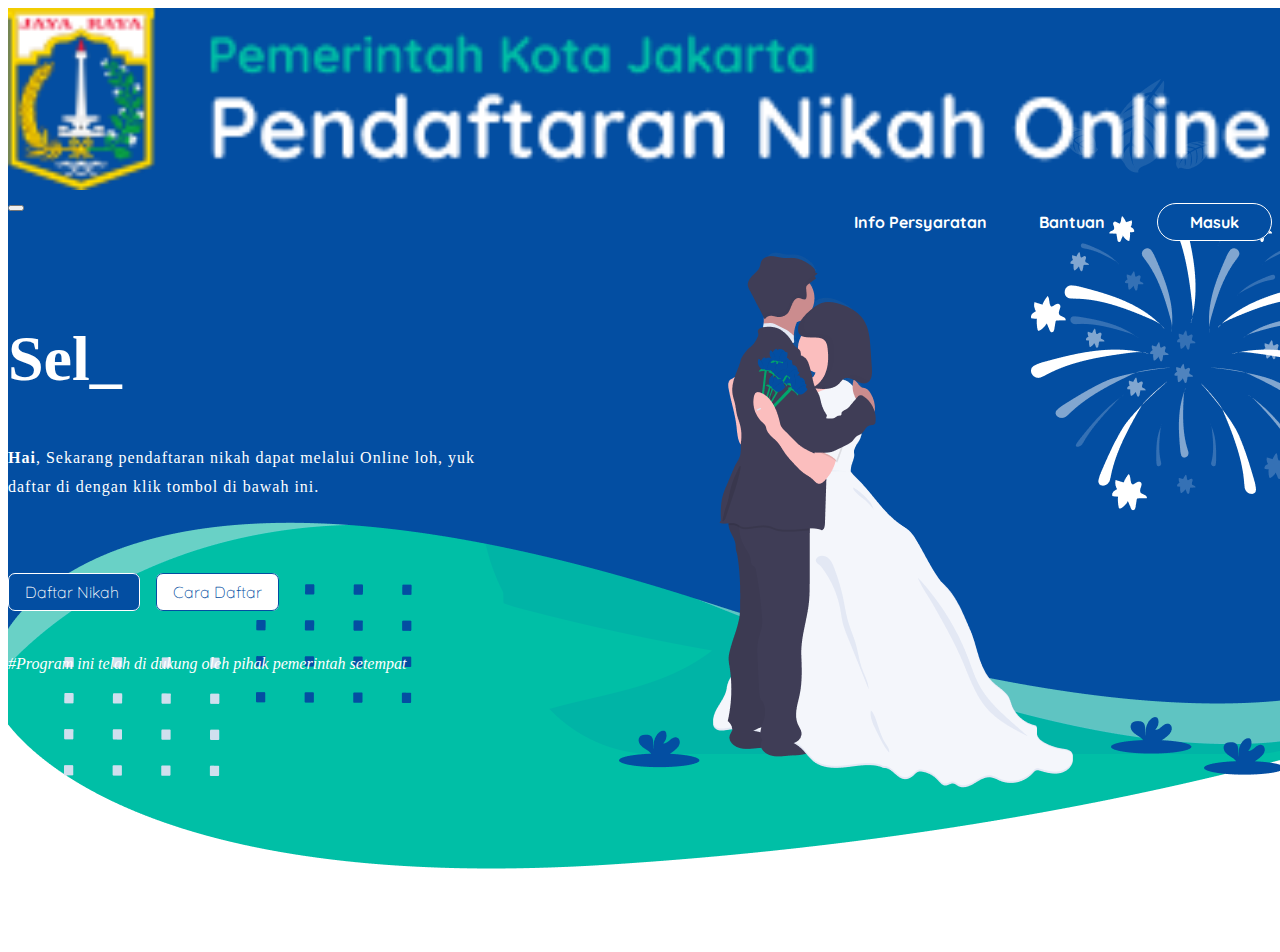
<file: index.html>
<!doctype html>
<html lang="en">
  <head>
    <!-- Required meta tags -->
    <meta charset="utf-8">
    <meta name="viewport" content="width=device-width, initial-scale=1">

    <!-- Bootstrap CSS -->
    <!-- <link rel="stylesheet" type="text/css" href="css/bootstrap.min.css"> -->
    <link href="https://cdn.jsdelivr.net/npm/bootstrap@5.0.1/dist/css/bootstrap.min.css" rel="stylesheet" integrity="sha384-+0n0xVW2eSR5OomGNYDnhzAbDsOXxcvSN1TPprVMTNDbiYZCxYbOOl7+AMvyTG2x" crossorigin="anonymous">
    <link rel="stylesheet" type="text/css" href="css/style.css">
    <link rel="stylesheet" type="text/css" href="css/style@575px.css">
    <link rel="stylesheet" type="text/css" href="css/style@767px.css">
    <link rel="stylesheet" type="text/css" href="css/style@991px.css">
    <link rel="stylesheet" type="text/css" href="css/style@1199px.css">
    <link rel="stylesheet" type="text/css" href="css/style@1399px.css">

    <title>Pendaftaran Nikah Online</title>
  </head>
  <body>
    
    <div class="body-child">
      <div class="header-bg-img">
          <img class="img-fluid" src="img/bg-home.png">
      </div>
      <div class="container clear-mp">

       <nav class="navbar pt-4 navbar-expand-lg navbar-light bg-transparent">
        <div class="container-fluid">
          <a class="navbar-brand logo-header" href="#">
            <img src="img/logo-header.png" style="width: 100%;">
          </a>

          <button class="navbar-toggler" type="button" data-bs-toggle="collapse" data-bs-target="#navbarNav" aria-controls="navbarNav" aria-expanded="false" aria-label="Toggle navigation">
            <span class="navbar-toggler-icon"></span>
          </button>
          <div class="collapse navbar-collapse text-right" id="navbarNav">
              <div class="wedd-sub-nav Q-b">
                <a href="#" class="wedd-nav-link">
                  Info Persyaratan
                </a>
                <a href="#" class="wedd-nav-link">
                  Bantuan
                </a>
                <a href="#" class="btn-masuk">
                  Masuk
                </a>
              </div>
          </div>
        </div>
      </nav>

     
      <div class="header-home mt-4" style="">
        
        <div class="header-home-goals" style="margin-top: 3rem;">
          <!-- <h1>Selamat Datang</h1> -->
          <div class="text-run">
            <h1 class="text-ketik"><span class="text-target"></span><span class="cursor-kedip">_</span></h1>
          </div>
          <p><b>Hai</b>, Sekarang pendaftaran nikah dapat melalui Online loh, yuk daftar di dengan klik tombol di bawah ini.</p>
          <div class="btn-group-goals">
              <a href="pendaftaran.html" class="btn-daftar Q-l">
                Daftar Nikah
              </a>
               <a href="#" class="btn-cara-daftar Q-l">
                Cara Daftar
              </a>
          </div>
          <p class="mt-4"><i>#Program ini telah di dukung oleh pihak pemerintah setempat</i></p>
        </div>
        <div class="form-login login-show p-4" style="">
          <div class="header-form-login">
            <a class="header-form-login-back" href="#">
              <img class="img" src="./img/arrow-left.png">
              Kembali
            </a>
          </div>
          <h3 class="Q-b mb-4 text-blue">The <span style="color: black;">Wedding</span></h3>
          <h5 class="Q-b text-blue">Masuk untuk  melanjutkan Pendaftaran</h5>
          <p class="Q-l">Program Pendaftaran Nikah Online ini telah di setujui oleh pihak - pihak penyelenggara untuk menjaga Sosial Distansing</p>
          <form>
            <div class="mt-4 p-3 card-login">
              <div class="wedd-input-group Q-l mt-1">
                <label class="mb-1">Alamat Email</label>
                <input type="email" class="wedd-input" name="username" placeholder="alamat@email.com">
              </div>
              <div class="wedd-input-group Q-l  mt-1">
                <label class="mb-1">Password</label>
                <input type="password" class="wedd-input" name="Password" placeholder="password">
              </div>
            </div>
            <div class="form-check mt-4 Q-l text-muted">
              <input class="form-check-input" type="checkbox" value="" id="flexCheckDefault">
              <label class="form-check-label" for="flexCheckDefault">
                Ingatkan Saya
              </label>
              <a href="#" class="text-blue" style="position: absolute;right: 2rem; text-decoration: none;">Lupa Password?</a>
            </div>
            <button class="btn-login mt-4 Q-l" value="">Masuk</button>
          </form>
        </div>
      </div>
      
      </div>
  </div>
  


    <!-- Optional JavaScript; choose one of the two! -->

    <!-- Option 1: Bootstrap Bundle with Popper -->
    <!-- <script src="js/bootstrap.bundle.min.js" integrity="sha384-JEW9xMcG8R+pH31jmWH6WWP0WintQrMb4s7ZOdauHnUtxwoG2vI5DkLtS3qm9Ekf" crossorigin="anonymous"></script>

    Option 2: Separate Popper and Bootstrap JS
    
    <script src="https://cdn.jsdelivr.net/npm/@popperjs/core@2.9.1/dist/umd/popper.min.js" integrity="sha384-SR1sx49pcuLnqZUnnPwx6FCym0wLsk5JZuNx2bPPENzswTNFaQU1RDvt3wT4gWFG" crossorigin="anonymous"></script>
    <script type="text/javascript" src="js/bootstrap.min.js" ></script> -->
    <script type="text/javascript" src="js/jquery.js"></script>
    <script src="https://cdn.jsdelivr.net/npm/bootstrap@5.0.1/dist/js/bootstrap.bundle.min.js" integrity="sha384-gtEjrD/SeCtmISkJkNUaaKMoLD0//ElJ19smozuHV6z3Iehds+3Ulb9Bn9Plx0x4" crossorigin="anonymous"></script>
    <script type="text/javascript">
      $(document).ready(function () {
       var i = 0;
        var run = false;
        var iRun = 100;
        var it = 0;
        var IExecuteText = 0;
        $(".btn-masuk").click(function () {
          // body...
          $(".header-home-goals").css("opacity","0")
          $(".header-home-goals").css("transition","opacity 0.5s")
          $(".form-login").css("margin-left","0%")
          $(".form-login").css("transition","margin-left 0.5s")
          $(this).css("display","none")

        })
        $(".header-form-login-back").click(function(){
          $(".header-home-goals").css("opacity","1")
          $(".header-home-goals").css("transition","opacity 0.5s")
          $(".form-login").css("margin-left","-100%")
          $(".form-login").css("transition","margin-left 0.5s")
          $(".btn-masuk").css("display","")

        });
        var teks = ["Selamat Datang","Sekarang Daftar Nikah menjadi Lebih Masukudah"];
        runText(teks,200,50);

        function runText(text,timing,jedaTextRemove) {
          var timeIsRun = 0;
          
          setInterval(function (argument) {
            
            var textExecute = teks[IExecuteText];
            if (!run) {
              var a = Array.from(textExecute);
              $(".text-target").append(a[i]);
              if (i > a.length) {
                run = true;
              }
              if (IExecuteText == 1) {
                $(".text-target").css("font","")
              }
              i = i + 1;

            }else{
              
          
              // setTimeout(function(){ it = it + 1; console.log(it)}, 100);

              // if (it >= jedaTextRemove) {
                // var str= $(".text-target").text();
                // if (str.length != 0) {
                //   $(".text-target").text("");
                //   var newStr = str.substring(0, str.length - 1);
                //   $(".text-target").append(newStr);
                // }
                // if (i <= 1) {
                //   run = false;
                //   it = 0;
                //   // if (IExecuteText == 1) {
                //   //   IExecuteText = 0;
                //   // }else{
                //   //   IExecuteText = IExecuteText + 1;
                //   // }

                // }
                // i = i - 1;
              // }


            }

            

          },timing);

          setInterval(function () {
            $(".cursor-kedip").toggleClass("invisible");
          },200)
        }
      })
    </script>
  </body>
</html>
</file>
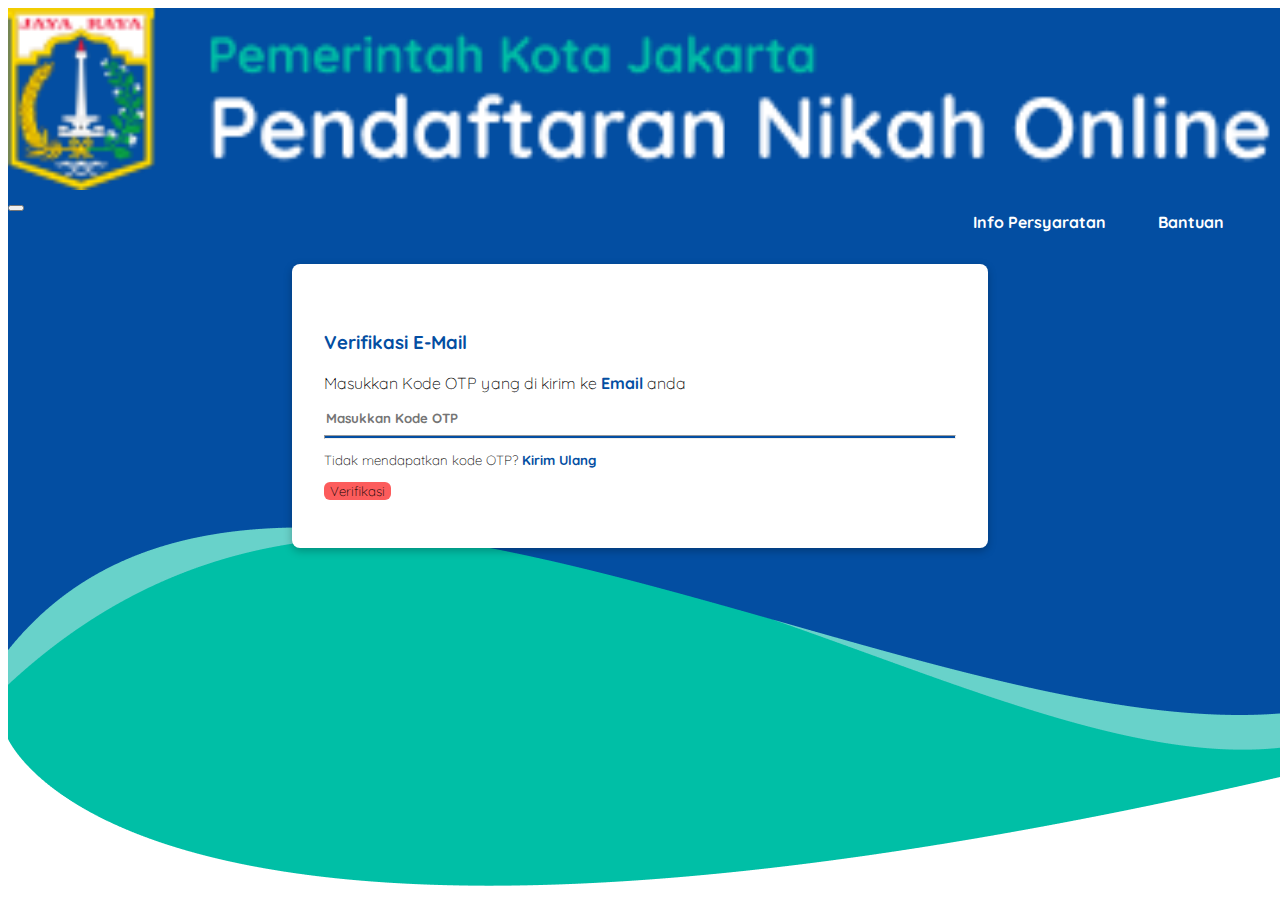
<file: page-otp-password.html>
<!doctype html>
<html lang="en">
  <head >
    <!-- Required meta tags -->
    <meta charset="utf-8">
    <meta name="viewport" content="width=device-width, initial-scale=1">

    <link href="https://cdn.jsdelivr.net/npm/bootstrap@5.0.1/dist/css/bootstrap.min.css" rel="stylesheet" integrity="sha384-+0n0xVW2eSR5OomGNYDnhzAbDsOXxcvSN1TPprVMTNDbiYZCxYbOOl7+AMvyTG2x" crossorigin="anonymous">
    <link rel="stylesheet" type="text/css" href="css/style.css">
    <link rel="stylesheet" type="text/css" href="css/style@575px.css">
    <link rel="stylesheet" type="text/css" href="css/style@767px.css">
    <link rel="stylesheet" type="text/css" href="css/style@991px.css">
    <link rel="stylesheet" type="text/css" href="css/style@1199px.css">
    <link rel="stylesheet" type="text/css" href="css/style@1399px.css">

    <title>Pendaftaran Nikah Online</title>
  </head>
  <body>
    <div class="header-bg-img">
          <img class="img-fluid" src="img/bg-gelombang.png">
      </div>
    <div class="container">
      <nav class="navbar navbar-expand-lg pt-4 navbar-light bg-transparent">
        <div class="container-fluid">
          <a class="navbar-brand logo-header" href="#">
            <img src="img/logo-header.png" style="width: 100%;">
          </a>

          <button class="navbar-toggler" type="button" data-bs-toggle="collapse" data-bs-target="#navbarNav" aria-controls="navbarNav" aria-expanded="false" aria-label="Toggle navigation">
            <span class="navbar-toggler-icon"></span>
          </button>
          <div class="collapse navbar-collapse text-right" id="navbarNav">
              <div class="wedd-sub-nav Q-b">
                <a href="#" class="wedd-nav-link">
                  Info Persyaratan
                </a>
                <a href="#" class="wedd-nav-link">
                  Bantuan
                </a>
              </div>
          </div>
        </div>
      </nav>
      <div class="wedd-card-form text-center custom-card header-home-goals-pendaftaran p-4" style="width: 50%; margin: auto; margin-top: 2rem !important;">
        <div class="verfikasi">
          <h3 class=" Q-b text-blue">Verifikasi E-Mail</h3>
          <p class="Q-l">Masukkan Kode OTP yang di kirim ke <span class="Q-b text-blue">Email</span> anda</p>
          <form action="dashboard-client.html" method="post">
            <input
              style="border: none; background-color: white; outline: none;"
              class="text-black-light p-2 text-center Q-b" type="text" name="kode-otp" placeholder="Masukkan Kode OTP">
              <hr class="w-50 m-auto background-blue" style="height: 2px;">
              <p class="Q-l mt-2" style="font-size: 10pt;">Tidak mendapatkan kode OTP? <span class="Q-b text-blue">Kirim Ulang</span></p>
              <input type="submit" class="btn-input-red text-center text-white p-2 Q-l w-50" name="verifikasi-otp" value="Verifikasi">
          </form>
        </div>
      </div>
    </div>

    <!-- Optional JavaScript; choose one of the two! -->

    <script type="text/javascript" src="js/jquery.js"></script>
    <script src="https://cdn.jsdelivr.net/npm/bootstrap@5.0.1/dist/js/bootstrap.bundle.min.js" integrity="sha384-gtEjrD/SeCtmISkJkNUaaKMoLD0//ElJ19smozuHV6z3Iehds+3Ulb9Bn9Plx0x4" crossorigin="anonymous"></script>
    <script type="text/javascript">
      $(document).ready(function () {
        $('.wedd-input').focus(function () {
          
        })
      })
    </script>
  </body>
</html>
</file>
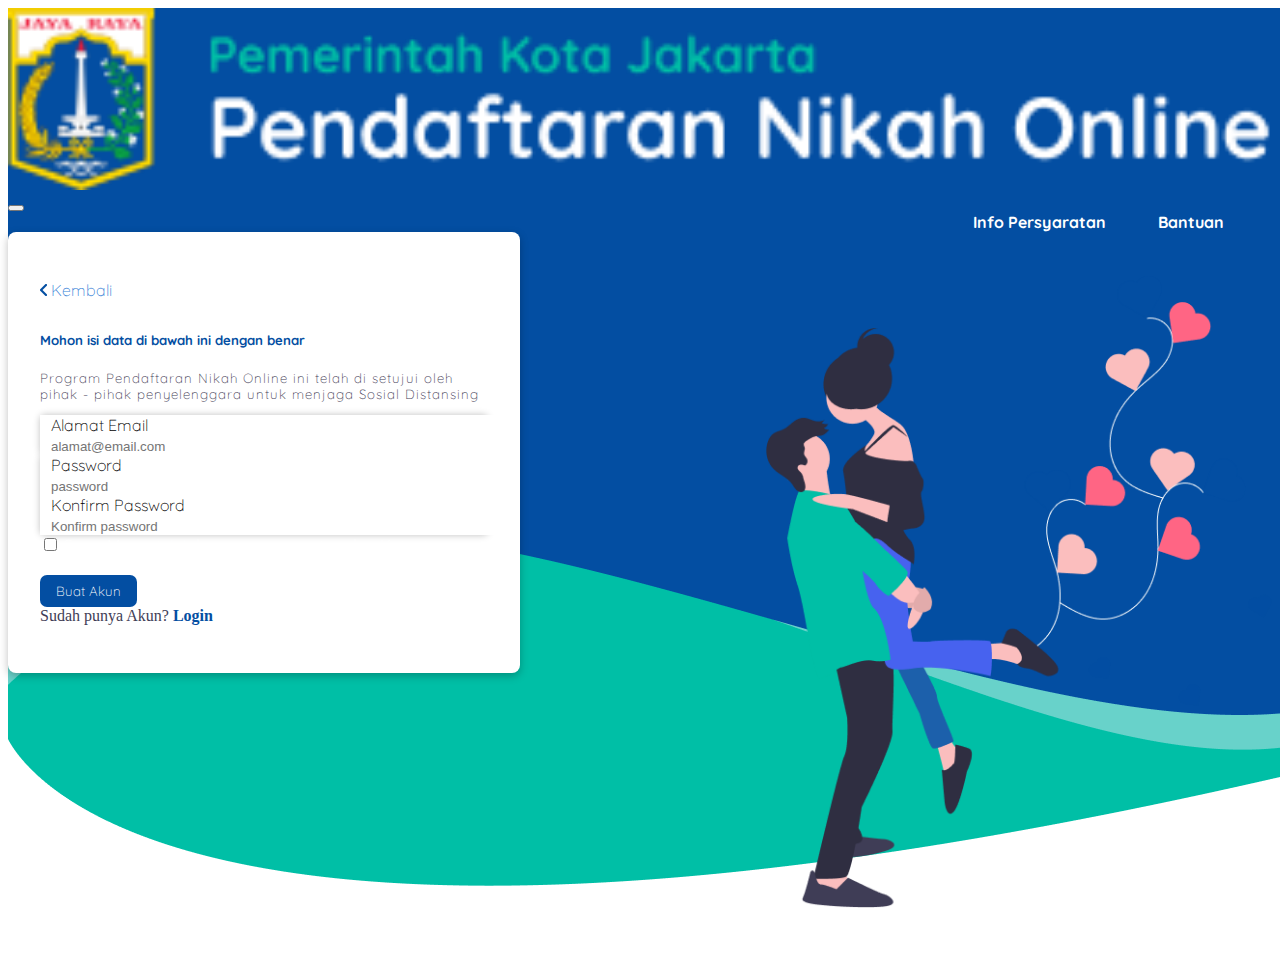
<file: pendaftaran.html>
<!doctype html>
<html lang="en">
  <head>
    <!-- Required meta tags -->
    <meta charset="utf-8">
    <meta name="viewport" content="width=device-width, initial-scale=1">

    <!-- Bootstrap CSS -->
    <link href="https://cdn.jsdelivr.net/npm/bootstrap@5.0.1/dist/css/bootstrap.min.css" rel="stylesheet" integrity="sha384-+0n0xVW2eSR5OomGNYDnhzAbDsOXxcvSN1TPprVMTNDbiYZCxYbOOl7+AMvyTG2x" crossorigin="anonymous">
    <link rel="stylesheet" type="text/css" href="css/style.css">
    <link rel="stylesheet" type="text/css" href="css/style@575px.css">
    <link rel="stylesheet" type="text/css" href="css/style@767px.css">
    <link rel="stylesheet" type="text/css" href="css/style@991px.css">
    <link rel="stylesheet" type="text/css" href="css/style@1199px.css">
    <link rel="stylesheet" type="text/css" href="css/style@1399px.css">

    <title>Pendaftaran Nikah Online</title>
  </head>
  <body>
    <div class="header-bg-img">
          <img class="img-fluid" src="img/bg-gelombang.png">
      </div>
  	<div class="container">
  		<nav class="navbar navbar-expand-lg pt-4 navbar-light bg-transparent">
		    <div class="container-fluid">
		      <a class="navbar-brand logo-header" href="index.html">
		        <img src="img/logo-header.png" style="width: 100%;" >
		      </a>

		      <button class="navbar-toggler" type="button" data-bs-toggle="collapse" data-bs-target="#navbarNav" aria-controls="navbarNav" aria-expanded="false" aria-label="Toggle navigation">
		        <span class="navbar-toggler-icon"></span>
		      </button>
		      <div class="collapse navbar-collapse text-right" id="navbarNav">
		          <div class="wedd-sub-nav Q-b">
		            <a href="#" class="wedd-nav-link">
		              Info Persyaratan
		            </a>
		            <a href="#" class="wedd-nav-link">
		              Bantuan
		            </a>
		          </div>
		      </div>
		    </div>
		  </nav>
      <div class="header-home" style="background-image: url('img/wedding-2.png');background-size: 40%; background-position: right;">
        <div class="header-home-goals header-home-goals-pendaftaran">
          <div class="form-login custom-card">
            <div class="header-form-login">
              <a class="header-form-login-back" href="index.html">
                <img class="img" src="./img/arrow-left.png">
                Kembali
              </a>
            </div>
            <h5 class="Q-b text-blue">Mohon isi data di bawah ini dengan benar</h5>
            <p class="Q-l text-black-light" style="line-height: 120%;margin-top: 1rem; font-size: 10pt">Program Pendaftaran Nikah Online ini telah di setujui oleh pihak - pihak penyelenggara untuk menjaga Sosial Distansing</p>
            <form>
              <div class="mt-4 p-3 card-login">
                <div class="wedd-input-group Q-l mt-1">
                  <label class="mb-1 text-black">Alamat Email</label>
                  <input type="email" class="wedd-input" name="username" placeholder="alamat@email.com">
                </div>
              </div>
              <div class="mt-4 p-3 card-login">
                <div class="wedd-input-group Q-l  mt-1">
                  <label class="mb-1 text-black">Password</label>
                  <input type="password" class="wedd-input" name="Password" placeholder="password">
                </div>
                <div class="wedd-input-group Q-l  mt-1">
                  <label class="mb-1 text-black">Konfirm Password</label>
                  <input type="password" class="wedd-input" name="konfirm_password" placeholder="Konfirm password">
                </div>
              </div>
              <div class="form-check mt-4 Q-l text-muted">
                <input class="form-check-input" type="checkbox" value="" id="flexCheckDefault">
                <label class="form-check-label" for="flexCheckDefault">
                  Saya Menyetujui dengan persyaratan dan Ketentuan berlaku
                </label>
              </div>
              <button type="button" class="btn-login daftar mt-4 Q-l" value="">Buat Akun</button>
              <div class="mt-2">
                <label class="text-black-light">
                  Sudah punya Akun? <a href="index.html" style="text-decoration: none;"><b class="text-blue">Login</b></a>
                </label>
              </div>
              
            </form>
          </div>
        </div>
      </div>
  		
    </div>

    <script type="text/javascript" src="js/jquery.js"></script>
    <script src="https://cdn.jsdelivr.net/npm/bootstrap@5.0.1/dist/js/bootstrap.bundle.min.js" integrity="sha384-gtEjrD/SeCtmISkJkNUaaKMoLD0//ElJ19smozuHV6z3Iehds+3Ulb9Bn9Plx0x4" crossorigin="anonymous"></script>
    <script type="text/javascript">
    	$(document).ready(function () {
    		$('.daftar').click(function () {
    			 window.location = "page-otp-password.html";
    		})
    	})
    </script>
  </body>
</html>
</file>
<file: css/style.css>
/*Blue = 034EA2*/
/*Font Family*/
 @font-face {
   font-family: "Q-b";
   src: url('../font/static/Quicksand-Bold.ttf');
 }
@font-face {
   font-family: "Q-l";
   src: url('../font/static/Quicksand-Light.ttf');
 }
.Q-b{
  font-family: Q-b !important;
}
.Q-l{
  font-family: Q-l !important;
}
.Q-m{

}
.Q-r{

}
.Q-sb{

}

/*End Font*/
/*colors*/
.text-blue{
  color: #034EA2
}
.text-black{
  color: #000000 !important;
}
.text-black-light{
  color: #3F3D56;
}
/*end colors*/
/*bacground*/
.background-blue{
  background: #034EA2 !important;
}
/*end background*/
/*compotnent*/
.wedd-card{
  box-shadow: 0px 3px 8px rgba(0, 0, 0, 0.25);
  border-radius: 8px;
}
.card-login{
  background: #FFFFFF;
  box-shadow: 0px 0px 7px rgba(0, 0, 0, 0.25);
  border-radius: 5px;
}
.wedd-card-form{
  background-color: white;
  padding: 3rem 2rem 3rem 2rem;
  background: #FFFFFF;
  box-shadow: 0px 3px 8px rgba(0, 0, 0, 0.25);
  border-radius: 8px;
}
/*end componenet*/
.wedd-sub-nav{
    width: 100%;
    text-align: right;

  }
.wedd-nav-link{
    text-decoration: none;
    margin-right: 3rem;
    color: #FFFFFF !important;

}
.btn-masuk{
  background: #034EA2;
  color: white;
  text-decoration: none;
  padding: 0.5rem 2rem 0.5rem 2rem;
  border-radius: 2rem;
  border:1px solid #FFF;
}
.btn-masuk:hover{
  color: #034EA2;
  background: #FFF;
}
.header-home{
  
  background-clip: revert;
  background-position: center;
  background-repeat: no-repeat;
  height: 80vh;
}

.header-home-goals{
  color: #FFFFFF;
  width: 40%;
  position: absolute;
}
.header-home-goals h1{
  font-family: Segoe UI;
  font-weight: bold;
  font-size: 48pt;
}
.header-home-goals p{
  margin-top: 3rem;
  letter-spacing: 1px;
  line-height: 180%;
}
.header-home-goals i{
  width: 80%;
  display: block;
  letter-spacing: normal;
}
.btn-group-goals{
  margin-top: 5rem;
}
.btn-daftar{
  color: white;
  padding: 0.5rem 1rem 0.5rem 1rem;
  background-color: #034EA2;
  text-decoration: none;
  border-radius: 7px;
  border:1px solid #FFFFFF;
}
.btn-daftar:hover{
  color: #034EA2;
  background-color: #FFFFFF;
  transition: background-color 0.5s;

}
.btn-cara-daftar{
  color: #034EA2;
  padding: 0.5rem 1rem 0.5rem 1rem;
  background-color: white;
  text-decoration: none;
  border: 1px solid #034EA2;
  border-radius: 7px;
}
.btn-cara-daftar:hover{
  color: white;
  background-color: #3983D7;
  border: 1px solid #3983D7;
  transition: background-color 0.5s;

}
.btn-group-goals a{
  margin-right: 1rem;
}
.btn-input-red{
  background: #FC5C5C;
  border-radius: 6px;
  border: none;
}
.btn-input-red:hover{
  background: #FF9292;
  transition: background 0.5s;
}

/*style form*/
.wedd-input-group{
  width: 100%;
  position: relative;
}
.wedd-input-group label{
  display: block;
  position: absolute;
  padding-left: 0.7rem;
  z-index: 9999;
}
.wedd-input{
  border:none;
  outline: none;
  padding-top: 1.5rem;
  padding-left: 0.5rem;
  border-left: 0.2rem solid white;
  color: #3983D7;
  background: white;
  width: 100%;
}
.wedd-input:focus{
  border-left: 0.2rem solid #3983D7;
  transition: border-left 0.5s;

}
input:-webkit-autofill {
    background: white;
}
/*style login*/
.header-form-login{
  margin-bottom: 2rem;
  text-align: left;
}
.header-form-login a{
  text-decoration: none;
  color: #3983D7;
  font-family: Q-l;
}
.header-form-login a:hover{
  text-decoration: none;
  color: #000;
  font-family: Q-l;
}
.form-login{
  background-color: white;
  padding: 3rem 2rem 3rem 2rem;
  background: #FFFFFF;
  box-shadow: 0px 3px 8px rgba(0, 0, 0, 0.25);
  border-radius: 8px;
  position: absolute;
}
.btn-login{
  border:none;
  background-color: #034EA2;
  border-radius: 7px;
  padding: 0.5rem 1rem 0.5rem 1rem;
  color: white;
}
.login-show{
    margin-left: -100%; width: 40%;
  }
/*card*/
.bg-body{
   background: #E3E8F4 !important;
}
.body-child{
  height: 100vh;
  /*background-image: url('../img/bg-home.png');*/
  background-position: center;
  background-repeat: no-repeat;

}
.border-bottom-blue{
  border-bottom: 2px solid #034EA2 !important;
}

.card-wedd{
  background-color: white;
  padding: 3rem 2rem 3rem 2rem;
  background: #FFFFFF;
  box-shadow: 0px 3px 8px rgba(0, 0, 0, 0.25);
  border-radius: 8px;
  position: relative;
  min-width: 0;
}
.header-bg-img{
  position: absolute;
  z-index: -1;
  display: flex;
  width: 100%;

/*  height: 100vh;*/
}
.header-bg-img img{
  margin: auto;

}
.bg-blue-light{
  background-color: #D1E9FF;
}
/*.circle-white{
  display: flex;
  flex-direction: column;
  align-items: flex-start;
  padding: 5px 13px;
  width: 33px;
  height: 33px;
  background: #FFFFFF;
  border-radius: 100px;
  margin:auto;
  margin-bottom: 1rem;
  border: 1px solid #034EA2;
  box-sizing: border-box;
}*/

.header-form-label{

  height: 4rem;
}
.header-active{
  background: linear-gradient(270deg, #00BFA6 0%, #4762EF 100%);
  border-radius: 5px 50px 50px 0px;

}
.circle-white{
  flex-direction: column;
    align-items: center;
    height: 33px;
    width: 33px;
    margin:auto;
    display: inline-table;
    text-align: center;
    vertical-align: middle;
    border-radius: 50%;
    background: white;
    border: 2px solid #034EA2;
    padding: 3px;  
    margin-bottom: 1rem;
}



.active-circle-wizard{
  background: #034EA2;
  color: white;
}
.line-step::before{
  height: 50vh;
  background: #C4C4C4;
  width: 1px;
  content: " ";
  display: flex;
  position: absolute;
  z-index: 1;
  margin-left: 74px;
  margin-right: auto;
  margin-top: 3rem;

}
.line-step .col{
  z-index: 2;
}

.clear-shadow{
  box-shadow: none !important;
}

.text-small{
  font-size: small !important;
}

.cheking{
  position: absolute;
  top: 0;
  right: 1rem;
  bottom: 0;
  display: flex;
  align-items: center;
}
.alert-input{
  color: #dc3545;
  margin: 0;
  font-size: 8pt;
  margin-left: 0.7rem;
  padding: 0 !important;

}
.btn-blue{
  
  background: #176CCC;
  color: white;
}
.btn-blue:hover{
  background: #034EA2;
  color: white;
} 
.finish{
  display: flex;
  align-items: center;
  vertical-align: middle;
}
.finish .content{
  margin:auto;
}
.bg-pink{
  background: #F33535;
}
.bg-purple{
  background: #4F35F3;
}
/*mobile----------------------------------------------------------------------------------------------*/


/*ipad-------------------------------*/


/*ipad-------------------------------*/


/*Notebook-------------------*/



/*Dekstop---------------------  */
</file>
<file: css/style@575px.css>
@media (max-width: 575.98px) {
  .logo-header{
    width: 50% !important;
  }
  .header-home{
    padding: 0rem; 
  }
  .wedd-sub-nav{
    text-align: left;
    padding: 0.5rem 0rem 0.5rem 0rem;
    font-family: Q-l !important;
  }
  .wedd-sub-nav a{
      display: block;
      margin-right: 0rem;
  }
  .btn-masuk{
    background: #fff;
    color: #034EA2;
    text-decoration: none;
    padding: 0rem;
    border-radius: 2rem;
  }
  .wedd-sub-nav a:hover{
      color: #000000 !important;
  }
  .header-home{
    background-image: none;
  }
  .header-home-goals{
    width: 100%;
    text-align: center;
    padding: 1rem;
  }

  .header-home-goals-pendaftaran{
    width: 90% !important;
  }
  .header-home-goals i{
    width: 100%;
  }
  .header-home-goals h1{
    font-size: 30pt;
  }
  .btn-masuk{
    background: #fff;
    color: #034EA2;
    text-decoration: none;
    padding: 0rem;
    border-radius: 2rem;
  }
  .wedd-sub-nav a:hover{
      color: #000000 !important;
  }
  .btn-group-goals{
    display: block;
  }

  .btn-group-goals a{
    margin-top: 0.5rem;
  }

  .form-login{
    width: auto;
    margin:0;
    padding: 0;
  }

  .login-show{
    margin-left: -100%; 
    width: 100%;
  }

  .custom-card{
    box-shadow: none;
  }
  .header-form-login{

    text-align: left;
  }
  .clear-mp{
    margin: 0 !important;
    padding: 0 !important;
  }
  .line-step::before{
    height:0 !important;
  }
}
</file>
<file: css/style@767px.css>
@media (max-width: 767.98px) {
  .logo-header{
    width: 50% !important;
  }
  .wedd-sub-nav{
    text-align: left;
    padding: 0.5rem 0rem 0.5rem 0rem;
    font-family: Q-l !important;
  }
  .wedd-sub-nav a{
      display: block;
      margin-right: 0rem;
  }
  .btn-group-goals{
    display: block;
  }
}
</file>
<file: css/style@991px.css>
@media (max-width: 991.98px) {
  .logo-header{
    width: 50% !important;
  }
  .wedd-sub-nav{
    text-align: left;
    padding: 0.5rem 0rem 0.5rem 0rem;
    font-family: Q-l !important;
  }
  .wedd-sub-nav a{
      display: block;
      margin-right: 0rem;
  }
  .btn-masuk{
    background: #fff;
    color: #034EA2;
    text-decoration: none;
    padding: 0rem;
    border-radius: 2rem;
  }
  .wedd-sub-nav a:hover{
      color: #000000 !important;
  }
  
}
</file>
<file: css/style@1199px.css>
@media (max-width: 1199.98px) { 

	
}
</file>
<file: css/style@1399px.css>
@media (max-width: 1399.98px) { 

	
}
</file>
